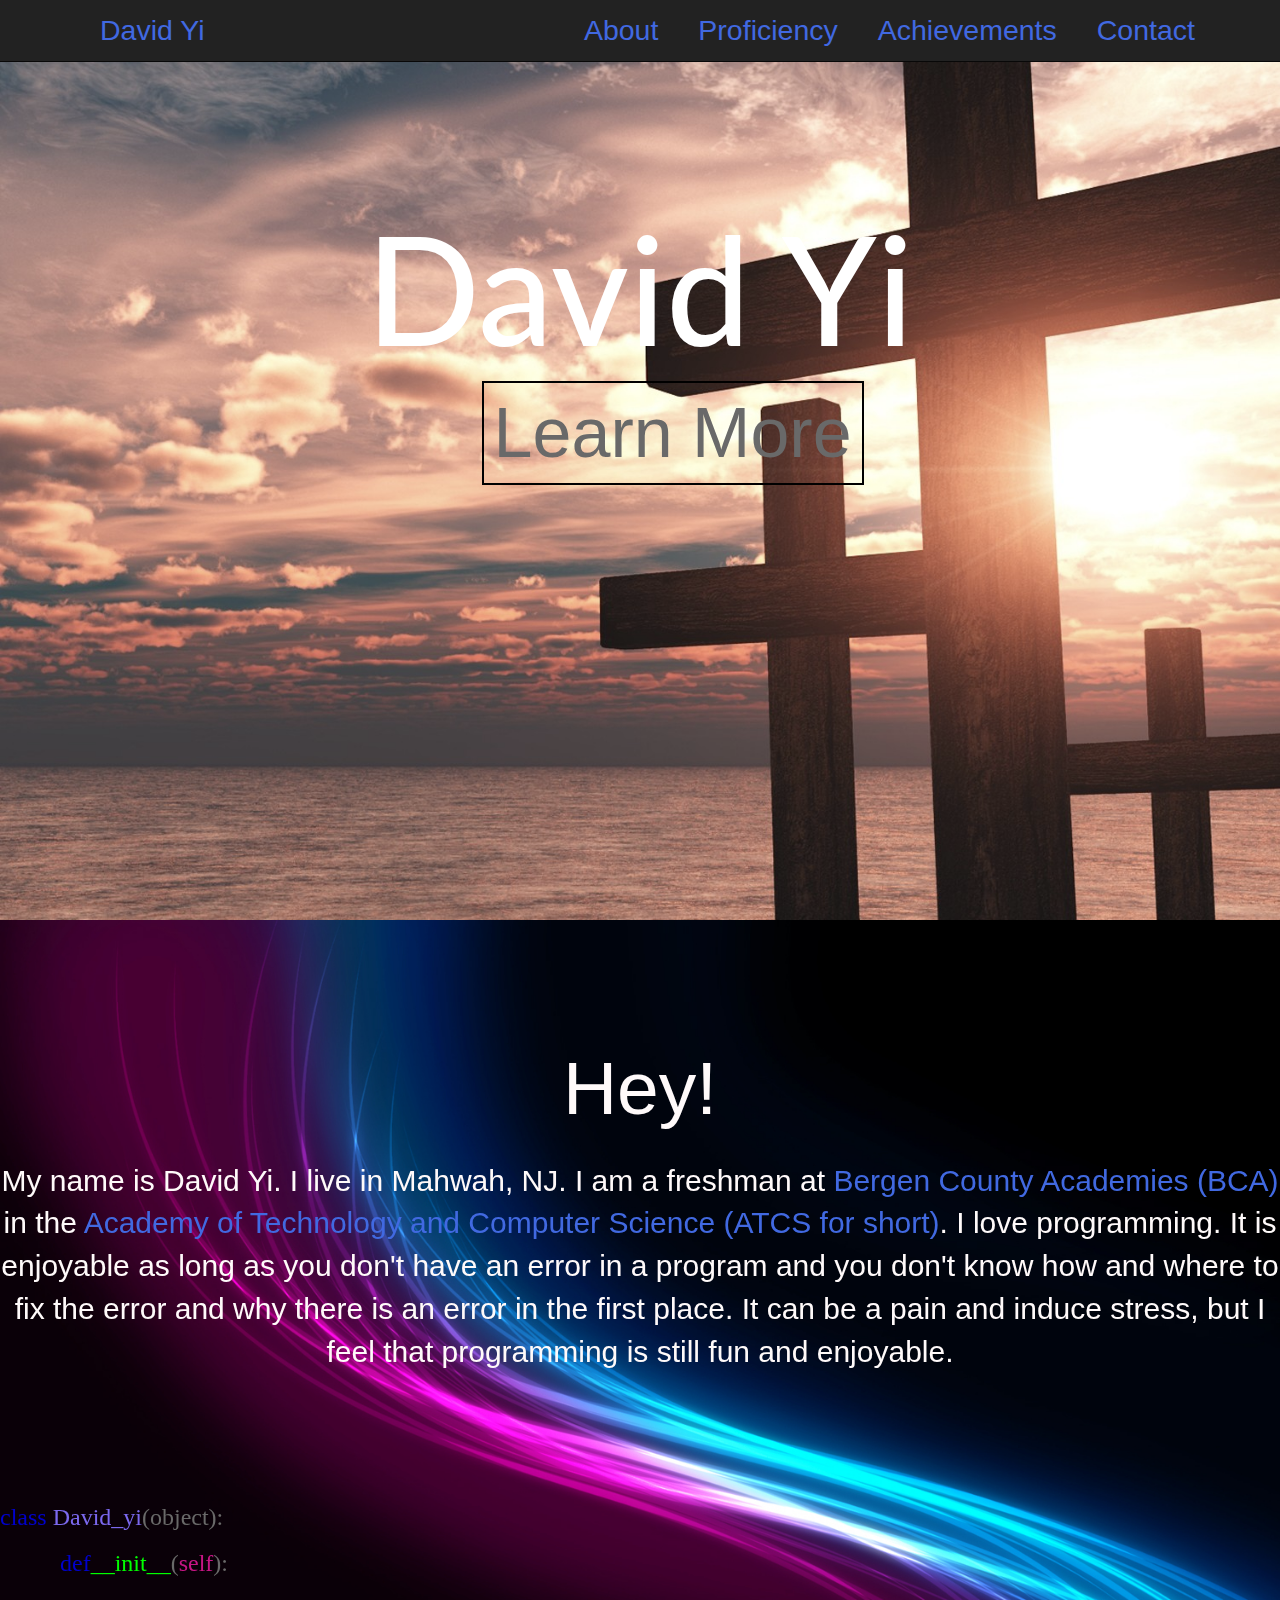
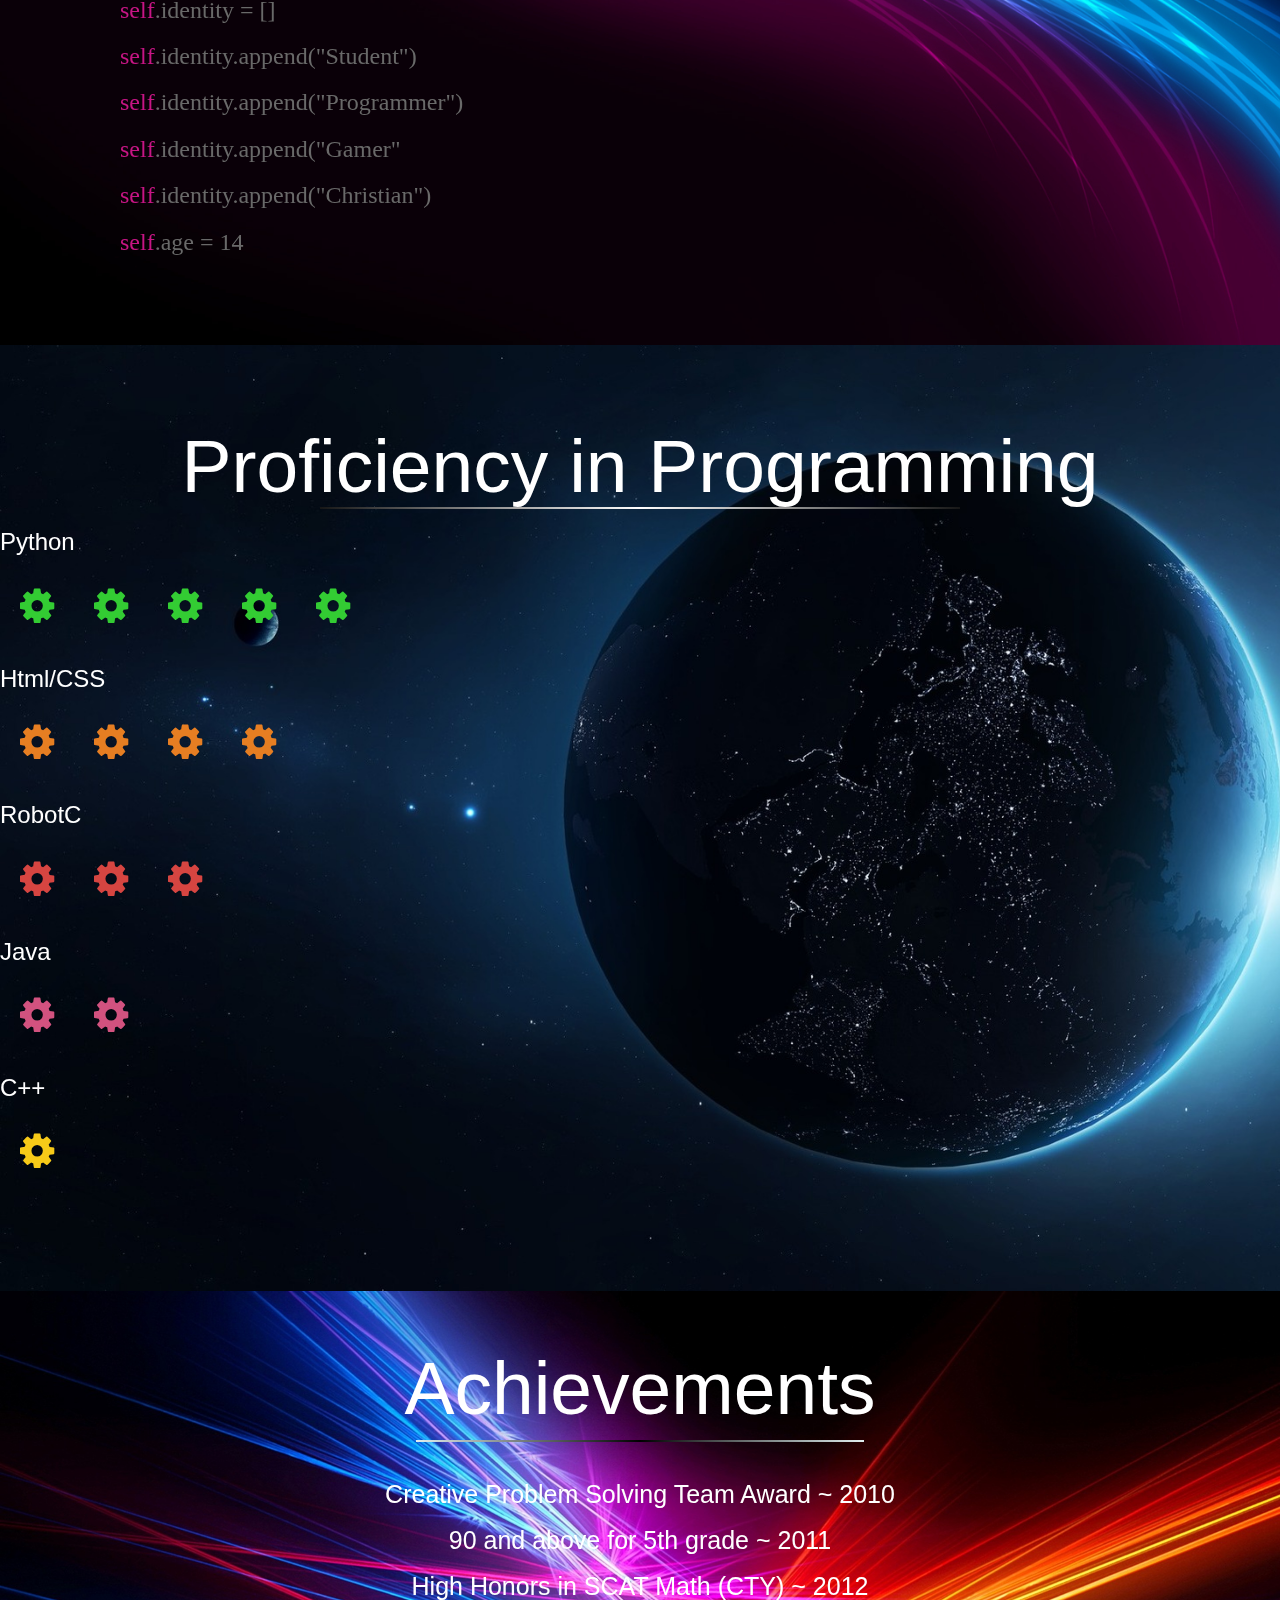
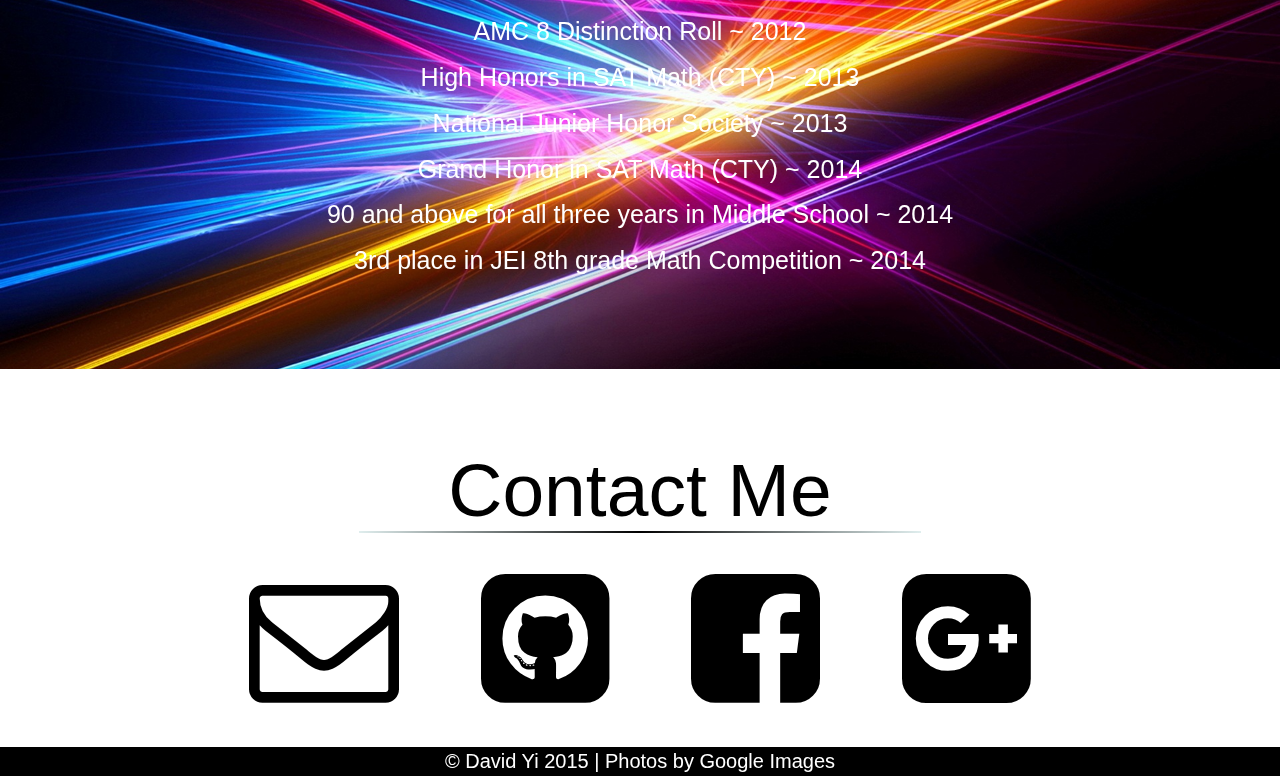
<file: 2014/index.html>
<!DOCTYPE html>
<html lang="en">

<head>
    <meta charset="utf-8">
    <meta name="keywords" content="David, David Yi" />
    <title>David Yi</title>

    <link rel="stylesheet" href="http://yui.yahooapis.com/pure/0.5.0/pure-min.css">
    <link rel="stylesheet" href="css/styles.css">
    <link rel="stylesheet" href="//maxcdn.bootstrapcdn.com/font-awesome/4.3.0/css/font-awesome.min.css">
    <link rel="stylesheet" href="https://maxcdn.bootstrapcdn.com/bootstrap/3.3.2/css/bootstrap.min.css">

</head>

<body>

    <nav class="navbar navbar-inverse navbar-fixed-top" role="navigation">
        <div class="container">
            <ul class="navbar-nav navbar-left">
                <li><div><a href="#first" class="smoothScroll">David Yi</a></div>
                </li>
            </ul>
            <ul class="navbar-nav navbar-right">
                <li><div><a href="#about" class="smoothScroll">About</a></div>
                </li>
                <li><div><a href="#proficiency" class="smoothScroll">Proficiency</a></div>
                </li>
                <li><div><a href="#achievements" class="smoothScroll">Achievements</a></div>
                </li>
                <li><div><a href="#contact" class="smoothScroll">Contact</a></div>
                </li>
            </ul>
        </div>
    </nav>
    <section class="intro-bg">
    </section>
    <div class="intro" id="first">

        <div class="darkbg intro-content" id="first">
            <h1 class="Title">David Yi</h1>
            <a href="#about" class="smoothScroll">
                <button type="button">Learn More</button>
            </a>
        </div>
    </div>
    <section class="who">
        <div class="pure-g" id="about">
            <div class="pure-u-1-30"></div>
            <div class="pure-u-5-24"></div>
            <div class="pure-u-1-24"></div>
            <div class="pure-u-3-8">
                <div class="bio">
                    <br>
                    <br>
                    <br>
                    <h2 class="Title2">Hey!</h2>
                    <p class="description">My name is David Yi. I live in Mahwah, NJ. I am a freshman at <a href="http://bcts.bergen.org/index.php/bergen-county-academies" target="_blank">Bergen County Academies (BCA)</a> in the <a href="http://bcts.bergen.org/index.php/bergen-county-academies44/19-bcts-bca/737-academy-for-technology-and-computer-science" target="_blank">Academy of Technology and Computer Science (ATCS for short)</a>. I love programming. It is enjoyable as long as you don't have an error in a program and you don't know how and where to fix the error and why there is an error in the first place. It can be a pain and induce stress, but I feel that programming is still fun and enjoyable.</p>
                </div>
            </div>
            <div class="pure-u-1-24"></div>
            <div class="pure-u-1-4">
                <div class="whoprog">
                    <h3><span id="pykey">class</span> <span id="classname">David_yi</span>(object):</h3>
                    <div id="tab">
                        <h3><span id="pykey">def</span><span id="functionname">__init__</span>(<span id="self">self</span>):</h3>
                        <div id="tab">
                            <h3><span id="self">self</span>.identity = []</h3>
                            <h3><span id="self">self</span>.identity.append("Student")</h3>
                            <h3><span id="self">self</span>.identity.append("Programmer")</h3>
                            <h3><span id="self">self</span>.identity.append("Gamer"</h3>
                            <h3><span id="self">self</span>.identity.append("Christian")</h3>
                            <h3><span id="self">self</span>.age = 14</h3>
                        </div>
                    </div>
                </div>
            </div>
        </div>
    </section>

    <section id="proficiency">
        <div class="prof">
            <h1 class="theader">Proficiency in Programming</h1>
            <div class="seperationinverse" style="width: 50%"></div>
            <h3>Python</h3>
            <div class="python"><i class="fa fa-cog"></i><i class="fa fa-cog"></i><i class="fa fa-cog"></i><i class="fa fa-cog"></i><i class="fa fa-cog"></i>
            </div>
            <h3>Html/CSS</h3>
            <div class="htmlprog"><i class="fa fa-cog"></i><i class="fa fa-cog"></i><i class="fa fa-cog"></i><i class="fa fa-cog"></i>
            </div>
            <h3>RobotC</h3>
            <div class="RobotC"><i class="fa fa-cog"></i><i class="fa fa-cog"></i><i class="fa fa-cog"></i>
            </div>
            <h3>Java</h3>
            <div class="java"><i class="fa fa-cog"></i><i class="fa fa-cog"></i>
            </div>
            <h3>C++</h3>
            <div class="Cplusplus"><i class="fa fa-cog"></i>
            </div>
            <br>

        </div>
    </section>
    <section id="achievements" class="achievements">
        <br>
        <h1 class="Title2">Achievements</h1>
        <div class="seperation"></div>
        <br>
        <p>Creative Problem Solving Team Award ~ 2010</p>
        <p>90 and above for 5th grade ~ 2011</p>
        <p>High Honors in SCAT Math (CTY) ~ 2012</p>
        <p>AMC 8 Distinction Roll ~ 2012</p>
        <p>High Honors in SAT Math (CTY) ~ 2013</p>
        <p>National Junior Honor Society ~ 2013</p>
        <p>Grand Honor in SAT Math (CTY) ~ 2014</p>
        <p>90 and above for all three years in Middle School ~ 2014</p>
        <p>3rd place in JEI 8th grade Math Competition ~ 2014</p>
    </section>

    <section id="contact" class="contact">
        <div class="container" style="background-color: #FFF; width: 100%">
            <h1 class="theader t-contact">Contact Me</h1>
            <div class="seperation" style="width: 45%"></div>
            <div class="icons">
                <a href="mailto:davidcyyi@gmail.com"><i class="fa fa-envelope-o" id="mail"></i></a>
                <a href="https://github.com/DavidYi" target="_blank"><i class="fa fa-github-square" id="github"></i></a>
                <a href="https://www.facebook.com/davidcyyi" target="_blank"><i class="fa fa-facebook-square" id="facebook"></i></a>
                <a href="https://plus.google.com/112934044419013677723/posts" target="_blank"><i class="fa fa-google-plus-square" id="google"></i></a>
            </div>
        </div>
    </section>

    <footer style="background-color: #000;">
        <p style="font-size: 20px; color: #fff; text-align: center; margin: 0">© David Yi 2015 | Photos by Google Images</p>
    </footer>

    </div>

    <script type="text/javascript" src="http://ajax.googleapis.com/ajax/libs/jquery/1.7.1/jquery.min.js"></script>
    <script type="text/javascript" src="js/smoothscroll.js"></script>
</body>

</html>
</file>
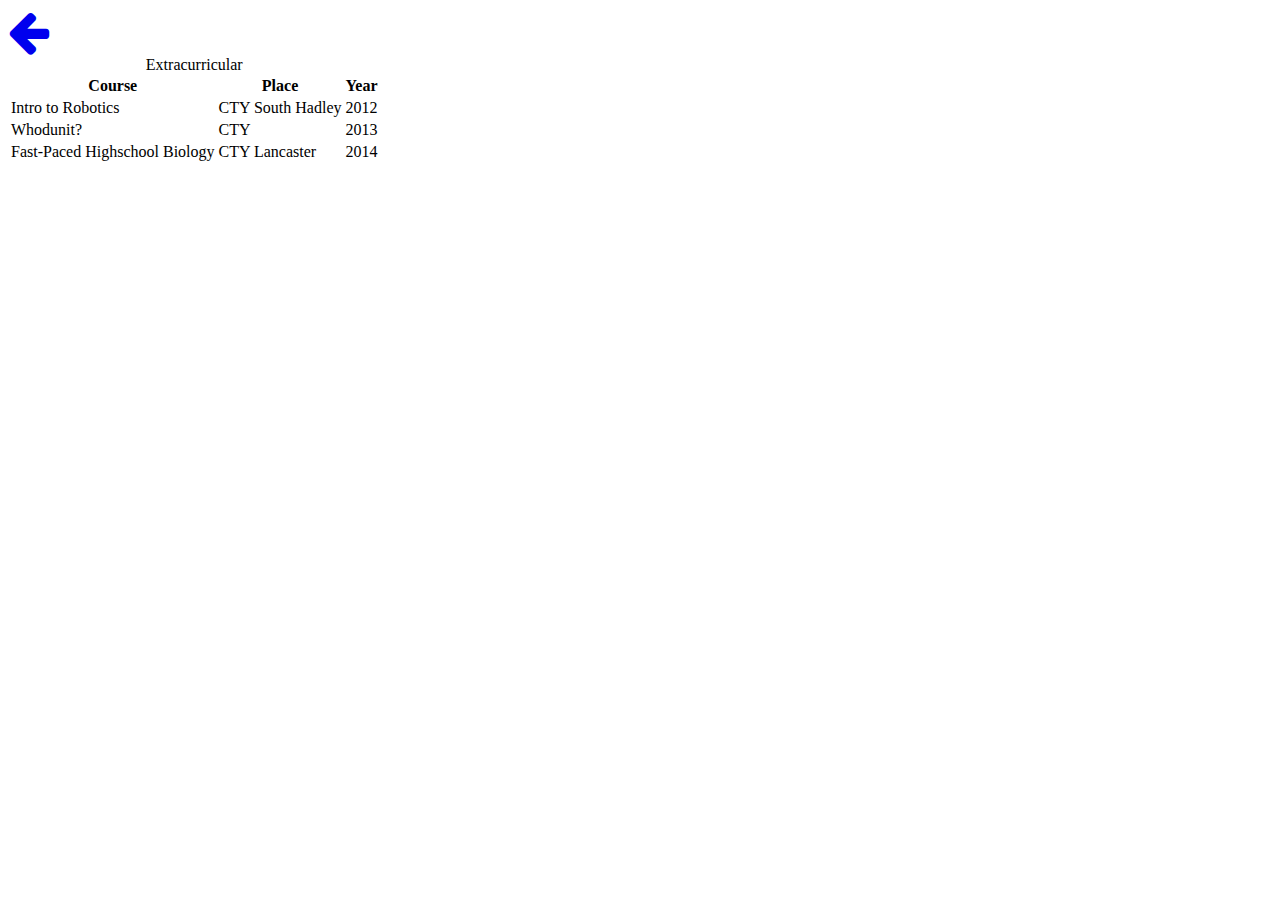
<file: Courses.html>
<!DOCTYPE html>
<html>

<head>
    <link rel="stylesheet" href="//maxcdn.bootstrapcdn.com/font-awesome/4.3.0/css/font-awesome.min.css">

    <title>Courses</title>
</head>

<body>
    <a href="index.html"><i class="fa fa-arrow-left fa-3x"></i></a>
    <table>
        <caption>Extracurricular</caption>
        <tr>
            <th>Course</th>
            <th>Place</th>
            <th>Year</th>
        </tr>
        <tr>
            <td>Intro to Robotics</td>
            <td>CTY South Hadley</td>
            <td>2012</td>
        </tr>
        <tr>
            <td>Whodunit?</td>
            <td>CTY </td>
            <td>2013</td>
        </tr>
        <tr>
            <td>Fast-Paced Highschool Biology</td>
            <td>CTY Lancaster</td>
            <td>2014</td>
        </tr>
    </table>
</body>

</html>
</file>
<file: 2014/css/styles.css>
@import url(http://fonts.googleapis.com/css?family=Lato|Play|Open+Sans);

html {
    width: 100%;
    height: 100%;
    margin: 0;
    padding: 0;
}

body {
    width: 100%;
    height: 100%;
    margin: 0;
    padding: 0;
    font-size: 15px;
}

.intro-content button {
    position: absolute;
    margin: 0 -120px;
    left: 47%;
    padding: 0 10px;
    border: solid 2px #000;
    background-color: transparent;
    -webkit-transition: all .5s ease-in-out;
    -moz-transition: all .5s ease-in-out;
    -o-transition: all .5s ease-in-out;
    -ms-transition: all .5ss ease-in-out;
    transition: all .5ss ease-in-out;
    font-size: 70px;
    color: #696969;
}

.intro-content button:hover {
    background-color: #000;
    color: #fff;
    cursor: pointer;
}

li {
    list-style: none;
    display: inline;
    font-size: 19px;
}

a:hover {
    text-decoration: none;
    color: #4169E1;
}

a:link {
    text-decoration: none;
    color: #4169E1;
}

a:visited {
    text-decoration: none;
    color: #4169E1;
}

a:active {
    text-decoration: none;
    color: #4169E1;
}

.contact a {
    color: #000;
}

.contact a:hover {
    color: #808080;
}

#object {
    color: #87CEEB;
}

#new {
    color: #8B008B;
    font-style: oblique;
}

#tab {
    padding-left: 3em;
}

#pykey {
    color: #0000CD;
}

#classname {
    color: #7B68EE;
}

#functionname {
    color: #00FF00;
}

#self {
    color: #C71585;
}

#github:hover {
    -webkit-transform: scale(1.1);
    -moz-transform: scale(1.1);
    -o-transform: scale(1.1);
    transform: scale(1.1);
}

#mail:hover {
    color: #DAA520;
    -webkit-transform: scale(1.1);
    -moz-transform: scale(1.1);
    -o-transform: scale(1.1);
    transform: scale(1.1);
}

#google:hover {
    color: #dd4b39;
    -webkit-transform: scale(1.1);
    -moz-transform: scale(1.1);
    -o-transform: scale(1.1);
    transform: scale(1.1);
}

#facebook:hover {
    color: #3b5999;
    -webkit-transform: scale(1.1);
    -moz-transform: scale(1.1);
    -o-transform: scale(1.1);
    transform: scale(1.1);
}

.navbar .navbar-inverse .navbar-fixed-top {
    border-radius: 0%;
    position: fixed;
}

.navbar-nav {
    list-style: none;
    margin: 10px;
    padding: 10px;
    float: right;
}

.navbar-nav a {
    padding: 20px;
    font-size: 1.5em;
}

.navbar-nav a:hover{
    background: #FFF;
}

.intro-bg {
    overflow: hidden;
    margin-top: 0;
    padding: 0;
    display: block;
    background-image: url(../images/Cross.jpg);
    background-size: cover;
    width: 100%;
    height: 100%;
    min-width: 100%;
    position: fixed;
    z-index: -999;
    -webkit-filter: blur(9px);
    -moz-filter: blur(9px);
    -o-filter: blur(9px);
    -ms-filter: blur(9px);
    filter: blur(9px);
    -webkit-filter: grayscale(0.2);
    -moz-filter: grayscale(0.2);
    -o-filter: grayscale(0.2);
    -ms-filter: grayscale(0.2);
    filter: grayscale(0.2);
}

.intro {
    height: 100%;
    width: 100;
}

.intro-content {
    position: static;
    left: 0;
    right: 0;
    margin-left: 20px;
    margin-right: 20px;
}

.Title {
    font-family: 'Lato', sans-serif;
    text-align: center;
    color: #FFFFFF;
    font-size: 150px;
    font-weight: 100px;
    padding-top: 15%;
    padding-bottom: 0;
}

.darkbg {
    color: #708090;
}

.who {
    padding-top: 0;
    margin: 0;
    padding-bottom: 80px;
    background: url(../images/about.jpg);
    background-size: cover;
    width: 100%;
    min-width: 100%;
    position: static;
    z-index: -999;
    color: #696969;
}

.bio {
    font-family: "Lato" sans-serif;
    text-align: center;
    color: #FFFAFA;
    font-size: 25px;
}

.whoprog {
    padding-top: 100px;
    font-family: "Consolas";
    font-weight: 100;
    text-align: left;
    font-size: 20px;
}

.Title2 {
    font-family: "Lucida Grande" sans-serif;
    text-align: center;
    font-size: 75px;
    font-weight: 100px;
    padding: 0;
}

.t-contact {
    color: #000;
    font-size: 75px;
}

.contact-info {
    text-align: center;
}

.fa {
    font-size: 8.0em;
    margin: 20px;
    text-align: center;
}

.icons {
    text-align: center;
    font-size: 150px;
}

.theader {
    margin: 80px;
    text-align: center;
    font-size: 75px;
    padding-bottom: 0;
    margin-bottom: 0;
}

.description {
    padding-top: 20px;
    font-size: 30px;
}

.seperation {
    background-image: -webkit-linear-gradient(left, #E0EEEE, #000, #E0EEEE);
    height: 2px;
    border: 0px;
    width: 35%;
    margin-left: auto;
    margin-right: auto;
}

.seperationinverse {
    background-image: -webkit-linear-gradient(left, #171717, #FFF, #171717);
    height: 2px;
    border: 0px;
    width: 45%;
    margin-left: auto;
    margin-right: auto;
}

.achievements {
    overflow: hidden;
    font-size: 25px;
    font-family: "Gandhi Sans" sans-serif;
    text-align: center;
    padding: 0;
    margin: 0;
    padding-bottom: 80px;
    background: url(../images/achievements.jpg);
    background-size: cover;
    width: 100%;
    min-width: 100%;
    position: static;
    z-index: -999;
    color: #fff;
    filter: brightness(50%) -webkit-filter: brightness(50%);
    -moz-filter: brightness(50%);
    -o-filter: brightness(50%);
    -ms-filter: brightness(50%);
}

.prof {
    overflow: hidden;
    padding-top: 0;
    margin: 0;
    padding-bottom: 80px;
    background: url(../images/earth-desktop-background.jpg);
    background-size: cover;
    width: 100%;
    min-width: 100%;
    position: static;
    z-index: -999;
    color: #FFF;
}

.python {
    font-size: 40px;
    color: #3C3;
}

.htmlprog {
    font-size: 40px;
    color: #E67E22;
    border-color: #FFF;
}

.RobotC {
    font-size: 40px;
    color: #D64541;
    border-color: #FFF;
}

.java {
    font-size: 40px;
    color: #D2527F;
    border-color: #FFF;
}

.Cplusplus {
    font-size: 40px;
    color: #F7CA18;
    border-color: #FFF;
}
</file>
